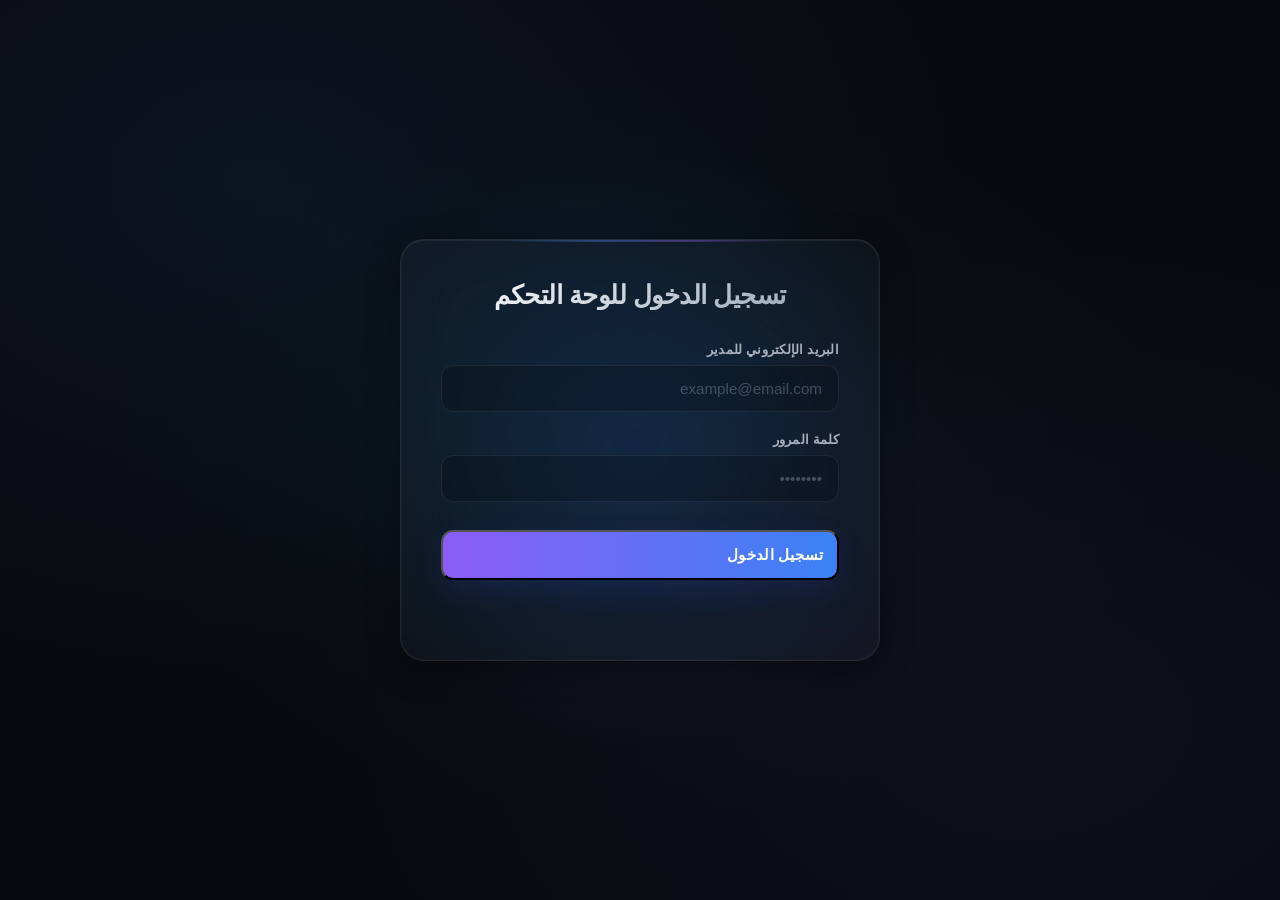
<file: admin.html>
<!DOCTYPE html>
<html lang="ar" dir="rtl">
<head>
    <meta charset="UTF-8">
    <meta name="viewport" content="width=device-width, initial-scale=1.0">
    <title>لوحة التحكم — محمد الفيلالي</title>
    
    <!-- التنسيقات الرئيسية وتنسيقات لوحة التحكم -->
    <link rel="stylesheet" href="css/style.css">
    <link rel="stylesheet" href="css/admin.css">
</head>
<body>

    <!-- =========================================
         شاشة تسجيل الدخول للمدير
    ========================================== -->
    <div id="login-screen" class="login-container">
        <form id="login-form" class="admin-card login-card" novalidate>
            <h2>تسجيل الدخول للوحة التحكم</h2>
            
            <div class="form-field">
                <label for="admin-email">البريد الإلكتروني للمدير</label>
                <input 
                    type="email" 
                    id="admin-email" 
                    required 
                    placeholder="example@email.com"
                    autocomplete="username"
                >
            </div>

            <div class="form-field">
                <label for="admin-password">كلمة المرور</label>
                <input 
                    type="password" 
                    id="admin-password" 
                    required 
                    placeholder="••••••••"
                    autocomplete="current-password"
                >
            </div>

            <button type="submit" class="button button-primary submit-btn">
                <span class="btn-text">تسجيل الدخول</span>
                <span class="btn-loading" hidden>جارٍ التحقق...</span>
            </button>

            <div id="login-status" class="form-status" role="status" aria-live="polite"></div>
        </form>
    </div>


    <!-- =========================================
         لوحة التحكم الرئيسية (تظهر بعد الدخول)
    ========================================== -->
    <div id="dashboard-screen" class="dashboard-container" hidden>
        
        <!-- الهيدر الرئيسي للوحة -->
        <header class="admin-header">
            <div class="container header-inner">
                <div class="brand">
                    <span class="brand-mark">MF</span>
                    <span class="brand-text">لوحة إدارة الموقع</span>
                </div>

                <button id="logout-btn" class="button button-secondary">
                    تسجيل الخروج
                </button>
            </div>
        </header>

        <main class="container admin-main">
            
            <!-- أزرار التنقل بين الأقسام -->
            <nav class="admin-tabs" aria-label="أقسام لوحة التحكم">
                <button class="tab-btn active" data-tab="messages-section">
                    رسائل العملاء (<span id="messages-count">0</span>)
                </button>
                <button class="tab-btn" data-tab="projects-section">
                    إدارة المشاريع
                </button>
            </nav>

            <!-- =========================================
                 قسم 1: عرض رسائل العملاء
            ========================================== -->
            <section id="messages-section" class="tab-content active">
                <div class="section-heading">
                    <h2>الطلبات والرسائل الواردة</h2>
                    <p>جميع الطلبات المرسلة من استمارة التواصل في صفحة المستخدمين.</p>
                </div>

                <div id="messages-list" class="messages-grid">
                    <div class="loading-box">جارٍ تحميل الرسائل...</div>
                </div>
            </section>

            <!-- =========================================
                 قسم 2: إضافة وتعديل المشاريع
            ========================================== -->
            <section id="projects-section" class="tab-content">
                <div class="section-heading">
                    <h2>إدارة المشاريع والأعمال</h2>
                    <p>أي مشروع تضيفه أو تعدله هنا سيظهر تلقائيًا للزوار في الواجهة الرئيسية.</p>
                </div>

                <!-- نموذج إضافة/تعديل مشروع -->
                <form id="project-form" class="admin-card project-form-card" novalidate>
                    <h3 id="form-title">إضافة مشروع جديد</h3>
                    
                    <!-- المعرف المخفي للتعديل -->
                    <input type="hidden" id="project-id">

                    <div class="form-field">
                        <label for="project-title">عنوان المشروع</label>
                        <input 
                            type="text" 
                            id="project-title" 
                            required 
                            placeholder="مثال: متجر إلكتروني لمعدات الرياضة"
                        >
                    </div>

                    <div class="form-field">
                        <label for="project-description">وصف المشروع</label>
                        <textarea 
                            id="project-description" 
                            rows="4" 
                            required 
                            placeholder="شرح مختصر عن تفاصيل المشروع..."
                        ></textarea>
                    </div>

                    <div class="form-field">
                        <label for="project-url">رابط المشروع (اختياري)</label>
                        <input 
                            type="url" 
                            id="project-url" 
                            placeholder="https://example.com"
                        >
                    </div>

                    <div class="form-field">
                        <label>صورة المشروع</label>
                        <div class="image-input-group">
                            <input 
                                type="file" 
                                id="project-image-file" 
                                accept="image/*"
                            >
                            <span class="divider-text">أو استخدم رابط خارجي:</span>
                            <input 
                                type="url" 
                                id="project-image-url" 
                                placeholder="https://example.com/image.jpg"
                            >
                        </div>
                        <small>إذا اخترت صورة من جهازك سيتم رفعها تلقائيًا إلى Google Drive.</small>
                    </div>

                    <div class="form-actions">
                        <button type="submit" class="button button-primary" id="save-project-btn">
                            <span class="btn-text">حفظ المشروع</span>
                            <span class="btn-loading" hidden>جارٍ الحفظ...</span>
                        </button>

                        <button type="button" class="button button-secondary" id="cancel-edit-btn" hidden>
                            إلغاء التعديل
                        </button>
                    </div>

                    <div id="project-status" class="form-status" role="status"></div>
                </form>

                <!-- قائمة المشاريع الحالية -->
                <div class="admin-projects-wrapper">
                    <h3>المشاريع المضافة حاليًا</h3>
                    <div id="admin-projects-list" class="projects-grid">
                        <div class="loading-box">جارٍ تحميل المشاريع...</div>
                    </div>
                </div>
            </section>

        </main>
    </div>

    <!-- كود التحكم الخارجي -->
    <script src="js/admin.js" defer></script>
</body>
</html>
</file>
<file: css/style.css>
/* ===========================
   Rebuilt stylesheet (based on user's original file)
   - يحتفظ بالمتغيرات الأساسية لتسهيل الدمج
   - يضيف تأثير اللهب/المدرج وحركات أقوى
   - دعم تحميل خط محلي "الفقواءم المندلسه" عبر @font-face
   =========================== */

:root{
    --bg:#080a0f;
    --panel:#10141c;
    --text:#f4f7fb;
    --text-soft:#aab2c0;
    --accent:#f5f7fa;
    --brand-blue:#3b82f6;
    --brand-purple:#8b5cf6;
    --success:#70d6a0;
    --danger:#ff7474;

    --radius-md:16px;
    --container:1180px;

    /* dominant color saved from upload or dynamic extraction */
    --dominant: var(--brand-purple);
    --overlay: rgba(0,0,0,0.35);
}

/* --- Optional: load a custom "andalusi" font if you have it locally ---
@font-face {
    font-family: 'Andalusi';
    src: url('fonts/andalusi.woff2') format('woff2'),
         url('fonts/andalusi.ttf') format('truetype');
    font-weight: 400 800;
    font-style: normal;
    font-display: swap;
}
body { font-family: 'Andalusi', Inter, Tahoma, sans-serif; }
---------------------------------------------------------------------*/

* , *::before, *::after { box-sizing: border-box; margin:0; padding:0; }
html{ scroll-behavior:smooth; scroll-padding-top:90px; }
body{
    min-height:100vh;
    background: radial-gradient(circle at 78% 8%, rgba(255,255,255,0.035), transparent 28%),
                radial-gradient(circle at 15% 45%, rgba(255,255,255,0.018), transparent 30%),
                linear-gradient(180deg, rgba(10,8,12,1), rgba(10,8,12,1));
    color:var(--text);
    font-family: Inter, "Segoe UI", Tahoma, Arial, sans-serif;
    -webkit-font-smoothing:antialiased;
    text-rendering:optimizeLegibility;
}

/* -- Animated flame background (subtle) -- */
.hero-section{
    position:relative;
    overflow:hidden;
    min-height:calc(100vh - 76px);
    display:flex;
    align-items:center;
}
.hero-overlay{
    position:absolute; inset:0; z-index:0;
    background:
      radial-gradient(60% 40% at 80% 10%, rgba(139,92,246,0.14), transparent 20%),
      radial-gradient(50% 35% at 16% 55%, rgba(59,130,246,0.08), transparent 28%),
      linear-gradient(180deg, rgba(12,10,18,0.8), rgba(8,7,11,0.9));
    mix-blend-mode:screen;
    pointer-events:none;
}
/* flame layers */
.hero-overlay::after,
.hero-overlay::before{
    content:""; position:absolute; inset:0; z-index:1; pointer-events:none;
    background-repeat:no-repeat; opacity:0.18;
    animation: flameMove 6s linear infinite;
}
.hero-overlay::before{
    background-image: radial-gradient(circle at 50% 80%, rgba(255,120,70,0.12), transparent 15%);
    transform:translateY(0);
    animation-duration:7.3s;
}
.hero-overlay::after{
    background-image: radial-gradient(circle at 30% 100%, rgba(255,200,120,0.08), transparent 14%);
    animation-duration:9s;
}
@keyframes flameMove{
    0% { transform: translateY(0) scale(1); filter: blur(2px) saturate(90%); }
    50%{ transform: translateY(-6px) scale(1.02); filter: blur(6px) saturate(120%); }
    100%{ transform: translateY(0) scale(1); filter: blur(2px) saturate(90%); }
}

/* container & layout */
.container{ width:min(calc(100% - 40px), var(--container)); margin-inline:auto; z-index:2; position:relative; }
.header-inner{ min-height:76px; display:flex; align-items:center; justify-content:space-between; gap:18px; }
.site-header{ position:sticky; top:0; z-index:50; background:linear-gradient(180deg, rgba(5,6,8,0.6), rgba(5,6,8,0.85)); border-bottom:1px solid rgba(255,255,255,0.04); backdrop-filter: blur(8px); }

/* brand */
.brand{ display:inline-flex; align-items:center; gap:10px; }
.brand-mark{ width:36px; height:36px; display:grid; place-items:center; border-radius:10px; background:linear-gradient(135deg,var(--dominant),var(--brand-blue)); font-weight:800; color:#fff; }
.brand-text{ font-weight:800; font-size:0.95rem; }

/* nav */
.main-nav{ display:flex; gap:22px; align-items:center; }
.main-nav a{ color:var(--text-soft); font-weight:600; font-size:0.9rem; transition:color .18s ease; position:relative; }
.main-nav a:hover{ color:var(--text); }

/* hero content */
.hero-grid{ display:grid; grid-template-columns: 1.1fr 0.9fr; gap:64px; align-items:center; padding-block:60px; z-index:2; }
.hero-content h1{ font-size:clamp(2.6rem, 6vw, 4.8rem); line-height:1; font-weight:900; letter-spacing:-0.02em; margin-bottom:12px; color:var(--text); }
.eyebrow{ color:var(--text-soft); font-weight:700; font-size:0.78rem; margin-bottom:12px; display:inline-block; }

/* buttons */
.button{ min-height:48px; padding:0 18px; border-radius:12px; display:inline-flex; align-items:center; gap:10px; font-weight:800; cursor:pointer; transition:transform .18s ease, box-shadow .18s ease; }
.button-primary{ background:linear-gradient(90deg,var(--dominant), var(--brand-blue)); color:#fff; box-shadow: 0 10px 30px rgba(59,92,246,0.12); }
.button-primary:hover{ transform:translateY(-3px); box-shadow:0 18px 60px rgba(59,92,246,0.16); }
.button-secondary{ border:1px solid rgba(255,255,255,0.06); background:transparent; color:var(--text); }

/* hero card visual */
.hero-card{ width:min(100%,460px); border-radius:18px; overflow:hidden; background: linear-gradient(180deg, rgba(255,255,255,0.03), rgba(255,255,255,0.012)); border:1px solid rgba(255,255,255,0.06); box-shadow:0 30px 80px rgba(0,0,0,0.45); transform:rotate(-4deg); transition:transform .35s cubic-bezier(.16,.84,.3,1); }
.hero-card:hover{ transform:rotate(0) translateY(-8px); }
.hero-card-top{ padding:12px 16px; display:flex; gap:10px; align-items:center; border-bottom:1px solid rgba(255,255,255,0.03); color:var(--text-soft); background:linear-gradient(90deg, rgba(255,255,255,0.02), transparent); }
.status-dot{ width:8px; height:8px; border-radius:50%; background:var(--success); box-shadow:0 0 0 6px rgba(112,214,160,0.06); animation: pulse 2.4s infinite; }
@keyframes pulse{ 0%{ transform:scale(1);} 50%{ transform:scale(1.12);} 100%{ transform:scale(1);} }

/* chat bubbles simplified */
.chat-body{ padding:0; min-height:260px; display:flex; flex-direction:column; }
.chat-messages{ padding:14px; display:flex; flex-direction:column; gap:8px; max-height:340px; overflow:auto; }
.chat-bubble{ max-width:84%; padding:10px 12px; border-radius:12px; animation: fadeIn 280ms ease both; }
.chat-bubble.bot{ background:rgba(255,255,255,0.04); color:var(--text-soft); align-self:flex-start; border:1px solid rgba(255,255,255,0.03); }
.chat-bubble.user{ background:linear-gradient(135deg, rgba(59,130,246,0.2), rgba(139,92,246,0.14)); color:#eaf0ff; align-self:flex-end; border:1px solid rgba(59,130,246,0.12); }
@keyframes fadeIn{ from{ opacity:0; transform:translateY(6px);} to{ opacity:1; transform:translateY(0);} }

/* services grid */
.services-grid{ display:grid; grid-template-columns:repeat(4,1fr); gap:18px; margin-top:18px; }
.service-card{ padding:22px; border-radius:12px; background:linear-gradient(180deg, rgba(255,255,255,0.02), transparent); border:1px solid rgba(255,255,255,0.03); transition:transform .18s ease, box-shadow .18s ease; }
.service-card:hover{ transform:translateY(-6px); box-shadow:0 18px 60px rgba(0,0,0,0.5); }
.service-icon{ width:48px; height:48px; display:grid; place-items:center; margin-bottom:12px; border-radius:10px; background:linear-gradient(135deg, rgba(59,130,246,0.08), rgba(139,92,246,0.06)); }

/* projects */
.projects-grid{ display:grid; grid-template-columns:repeat(3, 1fr); gap:18px; margin-top:18px; }
.project-card{ border-radius:14px; overflow:hidden; border:1px solid rgba(255,255,255,0.04); background:var(--panel); transition:transform .22s ease, box-shadow .22s ease; }
.project-card:hover{ transform:translateY(-8px); box-shadow:0 30px 80px rgba(0,0,0,0.45); }
.project-image{ aspect-ratio:16/10; background:linear-gradient(135deg,#0c0f15,#151922); display:block; }
.project-image img{ width:100%; height:100%; object-fit:cover; display:block; transition:transform .45s cubic-bezier(.2,.9,.3,1); }
.project-card:hover .project-image img{ transform:scale(1.05); }
.project-content{ padding:16px; color:var(--text-soft); }
.project-content h3{ color:var(--text); margin-bottom:8px; }

/* footer */
.site-footer{ border-top:1px solid rgba(255,255,255,0.03); padding-block:28px; background:#06080c; margin-top:48px; }

/* responsive */
@media (max-width:1050px){ .hero-grid{ grid-template-columns:1fr; gap:36px; } .services-grid{ grid-template-columns:repeat(2,1fr);} .projects-grid{ grid-template-columns:repeat(2,1fr);} }
@media (max-width:760px){ .services-grid{ grid-template-columns:1fr; } .projects-grid{ grid-template-columns:1fr; } .hero-content h1{ font-size:2.4rem; } .brand-text{ font-size:0.9rem; } .main-nav{ gap:12px; overflow:auto; padding-top:6px; padding-bottom:6px; } }

/* light-mode toggle (simple inversion of some vars) */
:root.light-mode{ --bg:#f7f9fc; --panel:#ffffff; --text:#0b1117; --text-soft:#495361; --dominant: #8b5cf6; }

/* accessibility */
@media (prefers-reduced-motion: reduce) {
  * { animation-duration: 0.01ms !important; transition-duration: 0.01ms !important; }
}
</file>
<file: css/admin.css>
/* =========================================================
   محمد الفيلالي — لوحة التحكم (إصدار فاخر)
   تم التحسين: مظهر احترافي + أنيميشنز + تنظيم بصري
   الوظائف والأكواد لم تُمسّ أبداً
========================================================= */

/* ─── Keyframes & Animations ─── */
@keyframes fadeInUp {
    from { opacity: 0; transform: translateY(24px); }
    to   { opacity: 1; transform: translateY(0); }
}

@keyframes fadeInScale {
    from { opacity: 0; transform: scale(0.96); }
    to   { opacity: 1; transform: scale(1); }
}

@keyframes slideInRight {
    from { opacity: 0; transform: translateX(30px); }
    to   { opacity: 1; transform: translateX(0); }
}

@keyframes shimmer {
    0%   { background-position: -200% 0; }
    100% { background-position: 200% 0; }
}

@keyframes pulseGlow {
    0%, 100% { box-shadow: 0 0 0 0 rgba(255,255,255,0.04); }
    50%      { box-shadow: 0 0 20px 4px rgba(255,255,255,0.08); }
}

@keyframes spin {
    to { transform: rotate(360deg); }
}

/* ─── شاشة تسجيل الدخول ─── */
.login-container {
    min-height: 100vh;
    display: grid;
    place-items: center;
    padding: 20px;
    position: relative;
    overflow: hidden;
    /* خلفية فاخرة متدرجة */
    background:
        radial-gradient(ellipse at 20% 20%, rgba(59,130,246,0.08) 0%, transparent 50%),
        radial-gradient(ellipse at 80% 80%, rgba(139,92,246,0.06) 0%, transparent 50%),
        radial-gradient(ellipse at 50% 50%, rgba(16,185,129,0.04) 0%, transparent 60%),
        var(--bg, #080a0f);
}

/* دائرة زخرفية خلف البطاقة */
.login-container::before {
    content: '';
    position: absolute;
    width: 600px;
    height: 600px;
    border-radius: 50%;
    background: radial-gradient(circle, rgba(59,130,246,0.12) 0%, transparent 70%);
    top: 50%;
    left: 50%;
    transform: translate(-50%, -50%);
    pointer-events: none;
    animation: pulseGlow 6s ease-in-out infinite;
}

/* أنيميشن اختفاء شاشة الدخول — يعمل مع [hidden] attribute */
#login-screen {
    position: fixed;
    inset: 0;
    z-index: 1000;
    transition: opacity 0.6s cubic-bezier(0.4, 0, 0.2, 1),
                transform 0.6s cubic-bezier(0.4, 0, 0.2, 1),
                filter 0.6s ease,
                visibility 0.6s;
}

#login-screen[hidden] {
    display: grid !important; /* نحافظ على البنية لكن نخفيها بأنيميشن */
    opacity: 0;
    transform: scale(1.04);
    filter: blur(10px);
    visibility: hidden;
    pointer-events: none;
}

.admin-card {
    width: min(100%, 480px);
    padding: 40px;
    border: 1px solid rgba(255,255,255,0.08);
    border-radius: 24px;
    background: rgba(255,255,255,0.03);
    backdrop-filter: blur(24px) saturate(1.4);
    box-shadow:
        0 8px 32px rgba(0,0,0,0.4),
        0 1px 0 rgba(255,255,255,0.05) inset,
        0 0 0 1px rgba(255,255,255,0.02) inset;
    position: relative;
    z-index: 2;
    animation: fadeInScale 0.7s cubic-bezier(0.22, 1, 0.36, 1) both;
    transition: transform 0.4s cubic-bezier(0.22, 1, 0.36, 1),
                box-shadow 0.4s ease;
}

.admin-card:hover {
    transform: translateY(-2px);
    box-shadow:
        0 16px 48px rgba(0,0,0,0.5),
        0 1px 0 rgba(255,255,255,0.06) inset,
        0 0 0 1px rgba(255,255,255,0.03) inset;
}

/* خط علوي زخرفي للبطاقة */
.admin-card::after {
    content: '';
    position: absolute;
    top: 0;
    left: 20%;
    right: 20%;
    height: 2px;
    background: linear-gradient(90deg,
        transparent,
        rgba(59,130,246,0.5),
        rgba(139,92,246,0.5),
        transparent);
    border-radius: 0 0 2px 2px;
    opacity: 0.7;
}

.login-card h2 {
    margin-bottom: 32px;
    font-size: 1.6rem;
    text-align: center;
    font-weight: 800;
    letter-spacing: -0.02em;
    background: linear-gradient(135deg, #fff 0%, #94a3b8 100%);
    -webkit-background-clip: text;
    -webkit-text-fill-color: transparent;
    background-clip: text;
    animation: fadeInUp 0.6s 0.1s cubic-bezier(0.22, 1, 0.36, 1) both;
}

/* حقول النموذج في شاشة الدخول */
#login-form .form-field {
    margin-bottom: 20px;
    animation: fadeInUp 0.5s cubic-bezier(0.22, 1, 0.36, 1) both;
}
#login-form .form-field:nth-child(2) { animation-delay: 0.15s; }
#login-form .form-field:nth-child(3) { animation-delay: 0.25s; }

#login-form label {
    display: block;
    margin-bottom: 8px;
    font-size: 0.8rem;
    font-weight: 600;
    color: var(--text-soft, #94a3b8);
    letter-spacing: 0.02em;
}

#login-form input {
    width: 100%;
    padding: 14px 16px;
    border: 1px solid rgba(255,255,255,0.08);
    border-radius: 12px;
    background: rgba(0,0,0,0.2);
    color: var(--text, #f1f5f9);
    font-size: 0.95rem;
    transition: all 0.3s cubic-bezier(0.22, 1, 0.36, 1);
    outline: none;
}

#login-form input::placeholder {
    color: rgba(148,163,184,0.4);
}

#login-form input:hover {
    border-color: rgba(255,255,255,0.15);
    background: rgba(0,0,0,0.28);
}

#login-form input:focus {
    border-color: rgba(59,130,246,0.5);
    background: rgba(0,0,0,0.35);
    box-shadow: 0 0 0 4px rgba(59,130,246,0.1), 0 0 20px rgba(59,130,246,0.05);
}

#login-form .submit-btn {
    width: 100%;
    margin-top: 8px;
    padding: 14px;
    border-radius: 12px;
    font-size: 0.95rem;
    font-weight: 700;
    letter-spacing: 0.02em;
    position: relative;
    overflow: hidden;
    animation: fadeInUp 0.5s 0.35s cubic-bezier(0.22, 1, 0.36, 1) both;
    transition: all 0.3s cubic-bezier(0.22, 1, 0.36, 1);
}

#login-form .submit-btn::before {
    content: '';
    position: absolute;
    inset: 0;
    background: linear-gradient(90deg,
        transparent,
        rgba(255,255,255,0.15),
        transparent);
    background-size: 200% 100%;
    opacity: 0;
    transition: opacity 0.3s;
}

#login-form .submit-btn:hover::before {
    opacity: 1;
    animation: shimmer 1.5s infinite;
}

#login-form .submit-btn:active {
    transform: scale(0.98);
}

#login-status {
    margin-top: 16px;
    text-align: center;
    font-size: 0.85rem;
    min-height: 24px;
    animation: fadeInUp 0.4s ease both;
}

/* ─── لوحة التحكم الرئيسية ─── */
.dashboard-container {
    animation: fadeInUp 0.5s cubic-bezier(0.22, 1, 0.36, 1) both;
}

/* شريط الهيدر */
.admin-header {
    position: sticky;
    top: 0;
    z-index: 100;
    border-bottom: 1px solid rgba(255,255,255,0.06);
    background: rgba(8, 10, 15, 0.75);
    backdrop-filter: blur(20px) saturate(1.3);
    transition: background 0.3s ease, box-shadow 0.3s ease;
}

.admin-header.scrolled {
    background: rgba(8, 10, 15, 0.9);
    box-shadow: 0 4px 30px rgba(0,0,0,0.3);
}

.header-inner {
    display: flex;
    align-items: center;
    justify-content: space-between;
    padding: 16px 24px;
}

.brand {
    display: flex;
    align-items: center;
    gap: 12px;
}

.brand-mark {
    display: inline-flex;
    align-items: center;
    justify-content: center;
    width: 38px;
    height: 38px;
    border-radius: 10px;
    background: linear-gradient(135deg, #3b82f6, #8b5cf6);
    color: #fff;
    font-weight: 800;
    font-size: 0.85rem;
    letter-spacing: -0.02em;
    box-shadow: 0 4px 12px rgba(59,130,246,0.25);
    animation: fadeInScale 0.5s ease both;
}

.brand-text {
    font-size: 1.05rem;
    font-weight: 700;
    color: var(--text, #f1f5f9);
    letter-spacing: -0.01em;
}

#logout-btn {
    padding: 8px 18px;
    border-radius: 10px;
    font-size: 0.82rem;
    font-weight: 600;
    transition: all 0.3s cubic-bezier(0.22, 1, 0.36, 1);
    border: 1px solid rgba(255,255,255,0.08);
    background: rgba(255,255,255,0.04);
    color: var(--text-soft, #94a3b8);
}

#logout-btn:hover {
    background: rgba(255,116,116,0.12);
    border-color: rgba(255,116,116,0.25);
    color: #ff7474;
    transform: translateY(-1px);
    box-shadow: 0 4px 12px rgba(255,116,116,0.15);
}

.admin-main {
    padding-block: 32px 80px;
    max-width: 1200px;
    margin: 0 auto;
    padding-inline: 24px;
}

/* ─── تبويبات التنقل ─── */
.admin-tabs {
    display: flex;
    gap: 8px;
    margin-bottom: 40px;
    border-bottom: 1px solid rgba(255,255,255,0.06);
    padding-bottom: 14px;
    position: relative;
}

/* خط متحرك يوضح التبويب النشط */
.admin-tabs::after {
    content: '';
    position: absolute;
    bottom: -1px;
    height: 2px;
    background: linear-gradient(90deg, #3b82f6, #8b5cf6);
    border-radius: 2px 2px 0 0;
    transition: all 0.4s cubic-bezier(0.22, 1, 0.36, 1);
    width: 0;
    left: 0;
}

.tab-btn {
    padding: 10px 22px;
    border-radius: 10px;
    border: 1px solid transparent;
    background: transparent;
    color: var(--text-soft, #94a3b8);
    font-weight: 600;
    font-size: 0.85rem;
    cursor: pointer;
    transition: all 0.35s cubic-bezier(0.22, 1, 0.36, 1);
    position: relative;
    letter-spacing: 0.01em;
}

.tab-btn:hover {
    color: var(--text, #f1f5f9);
    background: rgba(255,255,255,0.04);
    transform: translateY(-1px);
}

.tab-btn.active {
    background: rgba(59,130,246,0.08);
    border-color: rgba(59,130,246,0.2);
    color: #60a5fa;
    box-shadow: 0 4px 16px rgba(59,130,246,0.1);
}

/* محتوى التبويبات */
.tab-content {
    display: none;
    opacity: 0;
    transform: translateY(12px);
    transition: opacity 0.35s ease, transform 0.35s cubic-bezier(0.22, 1, 0.36, 1);
}

.tab-content.active {
    display: block;
    opacity: 1;
    transform: translateY(0);
    animation: fadeInUp 0.4s cubic-bezier(0.22, 1, 0.36, 1) both;
}

/* ─── عناوين الأقسام ─── */
.section-heading {
    margin-bottom: 28px;
    animation: fadeInUp 0.5s ease both;
}

.section-heading h2 {
    font-size: 1.35rem;
    font-weight: 800;
    margin-bottom: 6px;
    letter-spacing: -0.02em;
    background: linear-gradient(135deg, #fff 0%, #cbd5e1 100%);
    -webkit-background-clip: text;
    -webkit-text-fill-color: transparent;
    background-clip: text;
}

.section-heading p {
    font-size: 0.88rem;
    color: var(--text-muted, #64748b);
    line-height: 1.6;
}

/* ─── بطاقات رسائل العملاء ─── */
.messages-grid {
    display: grid;
    grid-template-columns: repeat(auto-fill, minmax(360px, 1fr));
    gap: 24px;
}

.message-card {
    padding: 28px;
    border: 1px solid rgba(255,255,255,0.06);
    border-radius: 16px;
    background: rgba(255,255,255,0.02);
    display: flex;
    flex-direction: column;
    gap: 16px;
    position: relative;
    overflow: hidden;
    transition: all 0.4s cubic-bezier(0.22, 1, 0.36, 1);
    animation: fadeInUp 0.5s ease both;
}

/* خط جانبي زخرفي */
.message-card::before {
    content: '';
    position: absolute;
    top: 0;
    right: 0;
    width: 3px;
    height: 0;
    background: linear-gradient(180deg, #3b82f6, #8b5cf6);
    border-radius: 0 16px 16px 0;
    transition: height 0.4s cubic-bezier(0.22, 1, 0.36, 1);
}

.message-card:hover {
    transform: translateY(-4px);
    border-color: rgba(255,255,255,0.12);
    background: rgba(255,255,255,0.04);
    box-shadow: 0 12px 40px rgba(0,0,0,0.3), 0 0 0 1px rgba(255,255,255,0.03) inset;
}

.message-card:hover::before {
    height: 100%;
}

.message-header {
    display: flex;
    justify-content: space-between;
    align-items: flex-start;
    border-bottom: 1px solid rgba(255,255,255,0.05);
    padding-bottom: 14px;
    gap: 12px;
}

.message-author {
    font-size: 1.05rem;
    font-weight: 700;
    color: var(--text, #f1f5f9);
    letter-spacing: -0.01em;
}

.message-date {
    font-size: 0.72rem;
    color: var(--text-muted, #64748b);
    font-weight: 500;
    white-space: nowrap;
    background: rgba(255,255,255,0.04);
    padding: 4px 10px;
    border-radius: 20px;
    border: 1px solid rgba(255,255,255,0.05);
}

.message-info-row {
    display: flex;
    gap: 8px;
    flex-wrap: wrap;
    font-size: 0.78rem;
    color: var(--text-soft, #94a3b8);
}

.info-badge {
    background: rgba(255,255,255,0.04);
    padding: 4px 10px;
    border-radius: 8px;
    border: 1px solid rgba(255,255,255,0.06);
    font-weight: 500;
    transition: all 0.2s ease;
}

.info-badge:hover {
    background: rgba(255,255,255,0.08);
    border-color: rgba(255,255,255,0.1);
    transform: scale(1.02);
}

.message-body {
    background: rgba(0,0,0,0.25);
    padding: 16px;
    border-radius: 12px;
    border: 1px solid rgba(255,255,255,0.05);
    font-size: 0.88rem;
    line-height: 1.8;
    white-space: pre-wrap;
    word-break: break-word;
    max-height: 220px;
    overflow-y: auto;
    color: var(--text-soft, #cbd5e1);
    scrollbar-width: thin;
    scrollbar-color: rgba(255,255,255,0.1) transparent;
}

.message-body::-webkit-scrollbar {
    width: 6px;
}
.message-body::-webkit-scrollbar-track {
    background: transparent;
}
.message-body::-webkit-scrollbar-thumb {
    background: rgba(255,255,255,0.1);
    border-radius: 3px;
}

/* ─── إدارة المشاريع ─── */
.project-form-card {
    width: 100%;
    margin-bottom: 48px;
    padding: 32px;
    border: 1px solid rgba(255,255,255,0.06);
    border-radius: 20px;
    background: rgba(255,255,255,0.02);
    position: relative;
    overflow: hidden;
    animation: fadeInUp 0.5s ease both;
    transition: all 0.4s cubic-bezier(0.22, 1, 0.36, 1);
}

.project-form-card:hover {
    border-color: rgba(255,255,255,0.1);
    background: rgba(255,255,255,0.03);
    box-shadow: 0 8px 32px rgba(0,0,0,0.25);
}

.project-form-card h3 {
    margin-bottom: 24px;
    font-size: 1.15rem;
    font-weight: 700;
    color: var(--text, #f1f5f9);
    display: flex;
    align-items: center;
    gap: 10px;
}

.project-form-card h3::before {
    content: '';
    display: inline-block;
    width: 6px;
    height: 6px;
    border-radius: 50%;
    background: linear-gradient(135deg, #3b82f6, #8b5cf6);
    box-shadow: 0 0 8px rgba(59,130,246,0.4);
}

/* حقول النموذج */
#project-form .form-field {
    margin-bottom: 22px;
    animation: fadeInUp 0.4s ease both;
}

#project-form label {
    display: block;
    margin-bottom: 8px;
    font-size: 0.82rem;
    font-weight: 600;
    color: var(--text-soft, #94a3b8);
    letter-spacing: 0.01em;
}

#project-form input,
#project-form textarea {
    width: 100%;
    padding: 12px 14px;
    border: 1px solid rgba(255,255,255,0.08);
    border-radius: 10px;
    background: rgba(0,0,0,0.2);
    color: var(--text, #f1f5f9);
    font-size: 0.9rem;
    transition: all 0.3s cubic-bezier(0.22, 1, 0.36, 1);
    outline: none;
    font-family: inherit;
}

#project-form input::placeholder,
#project-form textarea::placeholder {
    color: rgba(148,163,184,0.35);
}

#project-form input:hover,
#project-form textarea:hover {
    border-color: rgba(255,255,255,0.14);
    background: rgba(0,0,0,0.28);
}

#project-form input:focus,
#project-form textarea:focus {
    border-color: rgba(59,130,246,0.4);
    background: rgba(0,0,0,0.32);
    box-shadow: 0 0 0 3px rgba(59,130,246,0.08), 0 0 16px rgba(59,130,246,0.04);
}

.image-input-group {
    display: flex;
    flex-direction: column;
    gap: 10px;
}

#project-form input[type="file"] {
    padding: 10px;
    cursor: pointer;
    font-size: 0.85rem;
}

#project-form input[type="file"]::-webkit-file-upload-button {
    background: rgba(59,130,246,0.15);
    border: 1px solid rgba(59,130,246,0.25);
    color: #60a5fa;
    padding: 6px 14px;
    border-radius: 6px;
    margin-left: 8px;
    cursor: pointer;
    font-weight: 600;
    font-size: 0.8rem;
    transition: all 0.2s ease;
}

#project-form input[type="file"]::-webkit-file-upload-button:hover {
    background: rgba(59,130,246,0.25);
}

.divider-text {
    font-size: 0.75rem;
    color: var(--text-muted, #64748b);
    text-align: center;
    position: relative;
    margin: 4px 0;
}

.divider-text::before,
.divider-text::after {
    content: '';
    position: absolute;
    top: 50%;
    width: 30%;
    height: 1px;
    background: rgba(255,255,255,0.06);
}
.divider-text::before { left: 0; }
.divider-text::after  { right: 0; }

#project-form small {
    display: block;
    margin-top: 8px;
    font-size: 0.75rem;
    color: var(--text-muted, #64748b);
    line-height: 1.5;
}

.form-actions {
    display: flex;
    gap: 12px;
    margin-top: 16px;
    flex-wrap: wrap;
}

#save-project-btn,
#cancel-edit-btn {
    padding: 12px 24px;
    border-radius: 10px;
    font-size: 0.88rem;
    font-weight: 700;
    letter-spacing: 0.01em;
    transition: all 0.3s cubic-bezier(0.22, 1, 0.36, 1);
    position: relative;
    overflow: hidden;
}

#save-project-btn {
    background: linear-gradient(135deg, #3b82f6, #2563eb);
    border: none;
    color: #fff;
    box-shadow: 0 4px 16px rgba(59,130,246,0.25);
}

#save-project-btn:hover {
    transform: translateY(-2px);
    box-shadow: 0 8px 24px rgba(59,130,246,0.35);
    filter: brightness(1.1);
}

#save-project-btn:active {
    transform: scale(0.97);
}

#cancel-edit-btn {
    background: rgba(255,255,255,0.05);
    border: 1px solid rgba(255,255,255,0.1);
    color: var(--text-soft, #94a3b8);
}

#cancel-edit-btn:hover {
    background: rgba(255,255,255,0.1);
    border-color: rgba(255,255,255,0.15);
    color: var(--text, #f1f5f9);
    transform: translateY(-1px);
}

#project-status {
    margin-top: 16px;
    font-size: 0.85rem;
    min-height: 24px;
    animation: fadeInUp 0.3s ease both;
}

/* ─── قائمة المشاريع ─── */
.admin-projects-wrapper {
    animation: fadeInUp 0.5s 0.1s ease both;
}

.admin-projects-wrapper h3 {
    margin-bottom: 24px;
    font-size: 1.1rem;
    font-weight: 700;
    color: var(--text, #f1f5f9);
    display: flex;
    align-items: center;
    gap: 10px;
}

.admin-projects-wrapper h3::before {
    content: '';
    display: inline-block;
    width: 6px;
    height: 6px;
    border-radius: 50%;
    background: linear-gradient(135deg, #10b981, #34d399);
    box-shadow: 0 0 8px rgba(16,185,129,0.4);
}

.projects-grid {
    display: grid;
    grid-template-columns: repeat(auto-fill, minmax(300px, 1fr));
    gap: 24px;
}

/* بطاقة المشروع في لوحة التحكم */
.projects-grid .project-card {
    border: 1px solid rgba(255,255,255,0.06);
    border-radius: 16px;
    background: rgba(255,255,255,0.02);
    overflow: hidden;
    transition: all 0.4s cubic-bezier(0.22, 1, 0.36, 1);
    animation: fadeInUp 0.5s ease both;
    position: relative;
}

.projects-grid .project-card:hover {
    transform: translateY(-6px);
    border-color: rgba(255,255,255,0.12);
    background: rgba(255,255,255,0.04);
    box-shadow: 0 16px 48px rgba(0,0,0,0.35), 0 0 0 1px rgba(255,255,255,0.03) inset;
}

.projects-grid .project-card img {
    width: 100%;
    height: 180px;
    object-fit: cover;
    transition: transform 0.5s cubic-bezier(0.22, 1, 0.36, 1);
}

.projects-grid .project-card:hover img {
    transform: scale(1.05);
}

.projects-grid .project-card .project-info {
    padding: 20px;
}

.projects-grid .project-card h4 {
    font-size: 1rem;
    font-weight: 700;
    margin-bottom: 6px;
    color: var(--text, #f1f5f9);
}

.projects-grid .project-card p {
    font-size: 0.82rem;
    color: var(--text-soft, #94a3b8);
    line-height: 1.6;
    display: -webkit-box;
    -webkit-line-clamp: 2;
    -webkit-box-orient: vertical;
    overflow: hidden;
}

.admin-project-actions {
    display: flex;
    gap: 8px;
    margin-top: 16px;
    padding-top: 14px;
    border-top: 1px solid rgba(255,255,255,0.05);
}

.admin-project-actions button {
    flex: 1;
    padding: 8px 12px;
    border-radius: 8px;
    font-size: 0.78rem;
    font-weight: 600;
    cursor: pointer;
    transition: all 0.25s cubic-bezier(0.22, 1, 0.36, 1);
    border: 1px solid rgba(255,255,255,0.08);
    background: rgba(255,255,255,0.04);
    color: var(--text-soft, #94a3b8);
}

.admin-project-actions button:hover {
    background: rgba(255,255,255,0.1);
    border-color: rgba(255,255,255,0.15);
    color: var(--text, #f1f5f9);
    transform: translateY(-1px);
}

.admin-project-actions .button-danger {
    background: rgba(255, 116, 116, 0.08);
    color: #ff7474;
    border: 1px solid rgba(255, 116, 116, 0.2);
}

.admin-project-actions .button-danger:hover {
    background: rgba(255, 116, 116, 0.18);
    border-color: rgba(255, 116, 116, 0.35);
    box-shadow: 0 4px 12px rgba(255,116,116,0.15);
    transform: translateY(-1px);
}

/* ─── حالات التحميل والفارغة ─── */
.loading-box {
    grid-column: 1 / -1;
    padding: 48px;
    text-align: center;
    color: var(--text-muted, #64748b);
    border: 1px dashed rgba(255,255,255,0.08);
    border-radius: 16px;
    font-size: 0.88rem;
    background: rgba(255,255,255,0.01);
    position: relative;
    overflow: hidden;
    animation: fadeInUp 0.4s ease both;
}

.loading-box::after {
    content: '';
    position: absolute;
    top: 0;
    left: -100%;
    width: 50%;
    height: 100%;
    background: linear-gradient(90deg, transparent, rgba(255,255,255,0.03), transparent);
    animation: shimmer 2s infinite;
}

/* ─── رسائل الحالة ─── */
.form-status {
    padding: 10px 14px;
    border-radius: 10px;
    font-size: 0.85rem;
    font-weight: 500;
    transition: all 0.3s ease;
}

.form-status.success {
    background: rgba(16,185,129,0.1);
    border: 1px solid rgba(16,185,129,0.2);
    color: #34d399;
}

.form-status.error {
    background: rgba(255,116,116,0.1);
    border: 1px solid rgba(255,116,116,0.2);
    color: #ff7474;
}

/* ─── Responsive ─── */
@media (max-width: 768px) {
    .admin-main {
        padding-inline: 16px;
    }

    .admin-tabs {
        overflow-x: auto;
        -webkit-overflow-scrolling: touch;
        scrollbar-width: none;
    }
    .admin-tabs::-webkit-scrollbar { display: none; }

    .tab-btn {
        white-space: nowrap;
        padding: 8px 16px;
        font-size: 0.8rem;
    }

    .messages-grid {
        grid-template-columns: 1fr;
    }

    .admin-card {
        padding: 28px 20px;
    }

    .project-form-card {
        padding: 24px 20px;
    }

    .form-actions {
        flex-direction: column;
    }

    .form-actions button {
        width: 100%;
    }
}

/* ─── Scrollbar عام ─── */
::-webkit-scrollbar {
    width: 8px;
    height: 8px;
}
::-webkit-scrollbar-track {
    background: transparent;
}
::-webkit-scrollbar-thumb {
    background: rgba(255,255,255,0.08);
    border-radius: 4px;
}
::-webkit-scrollbar-thumb:hover {
    background: rgba(255,255,255,0.14);
}


/* ─── Dashboard entrance ─── */
#dashboard-screen {
    animation: fadeInUp 0.6s 0.15s cubic-bezier(0.22, 1, 0.36, 1) both;
}
</file>
